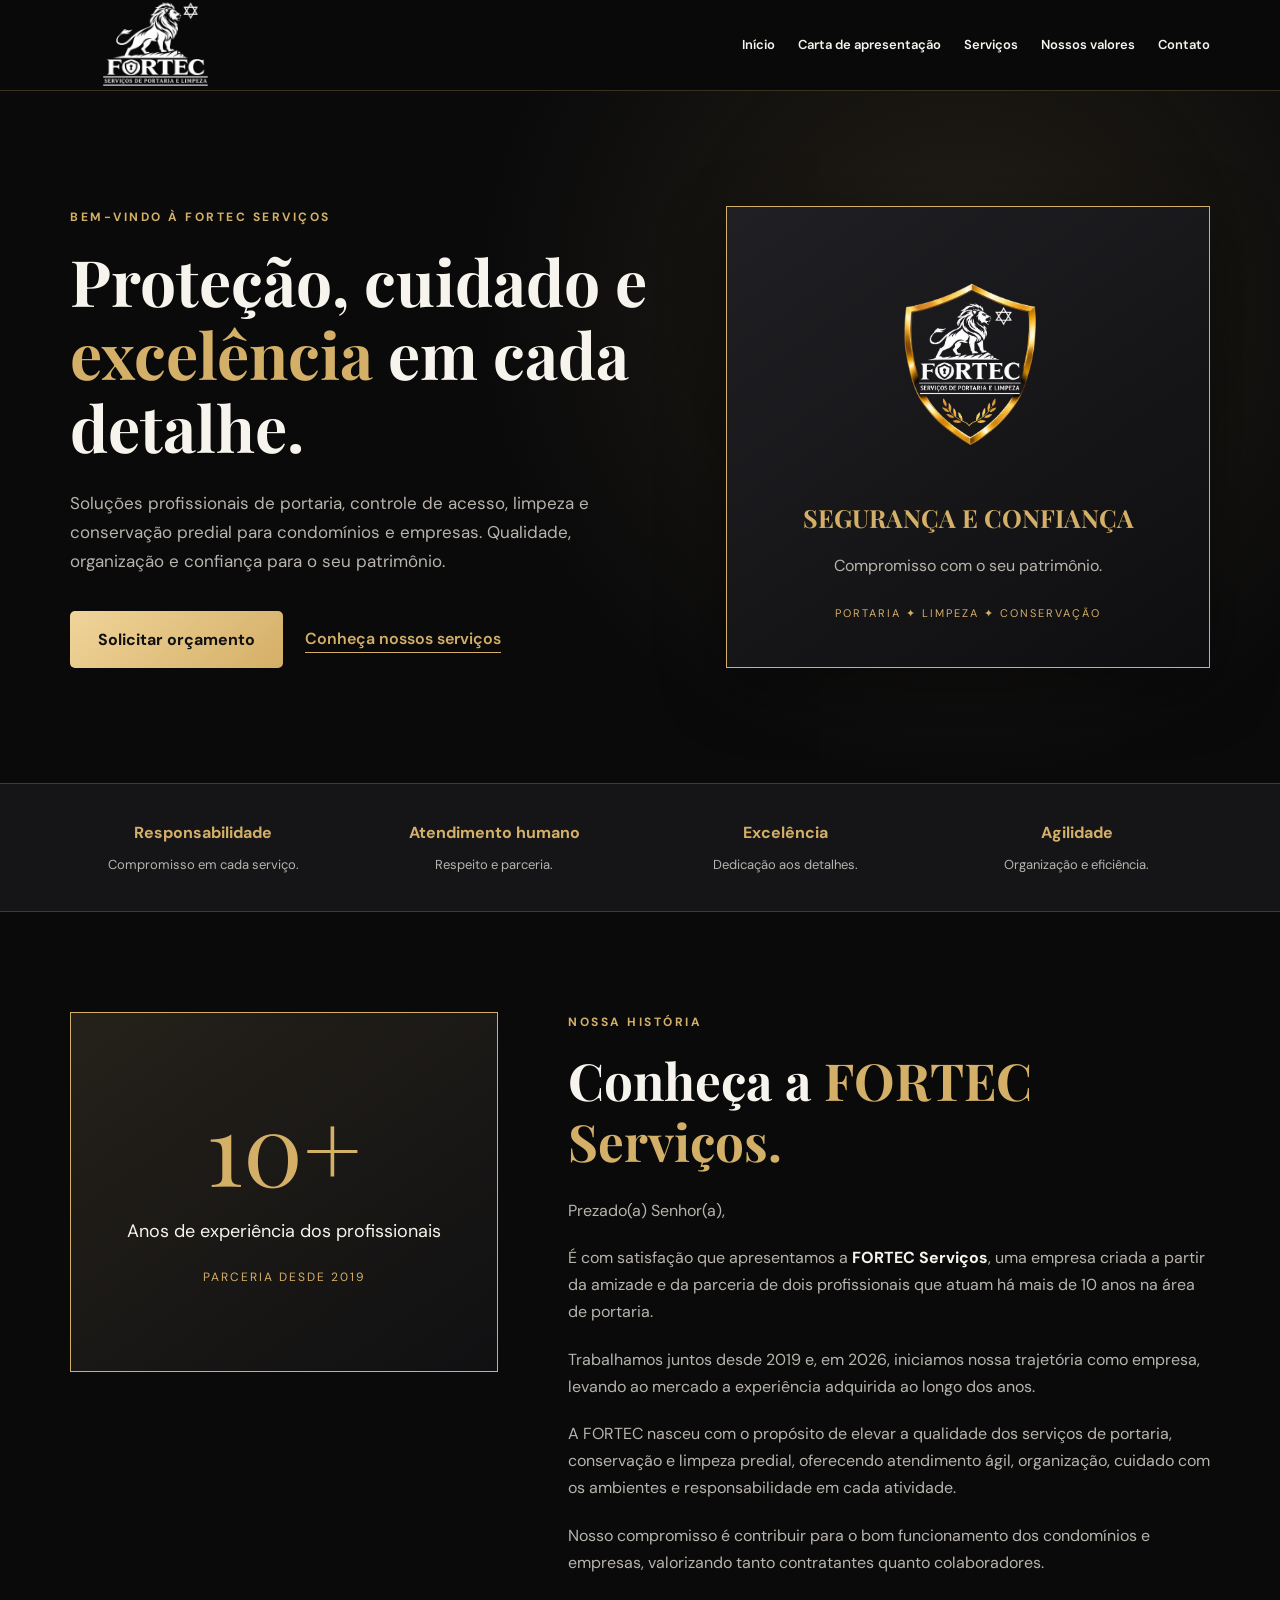
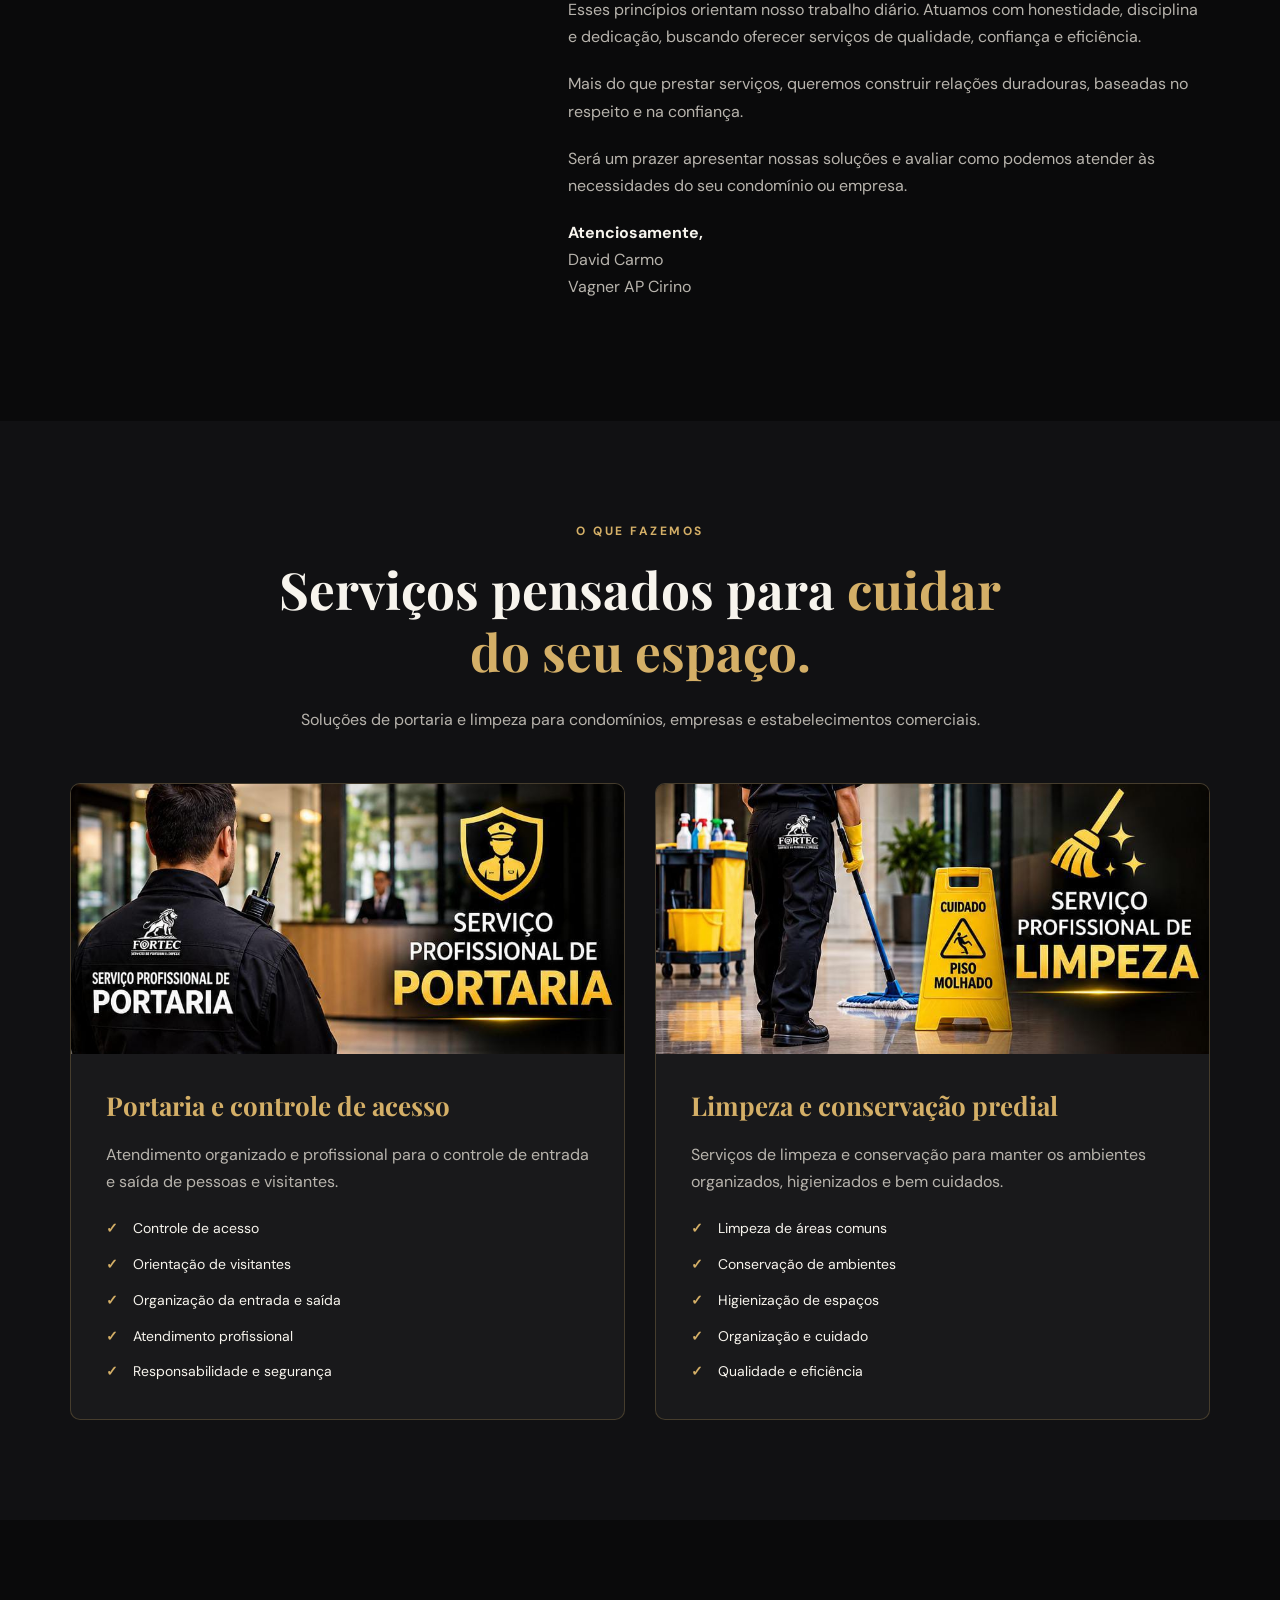
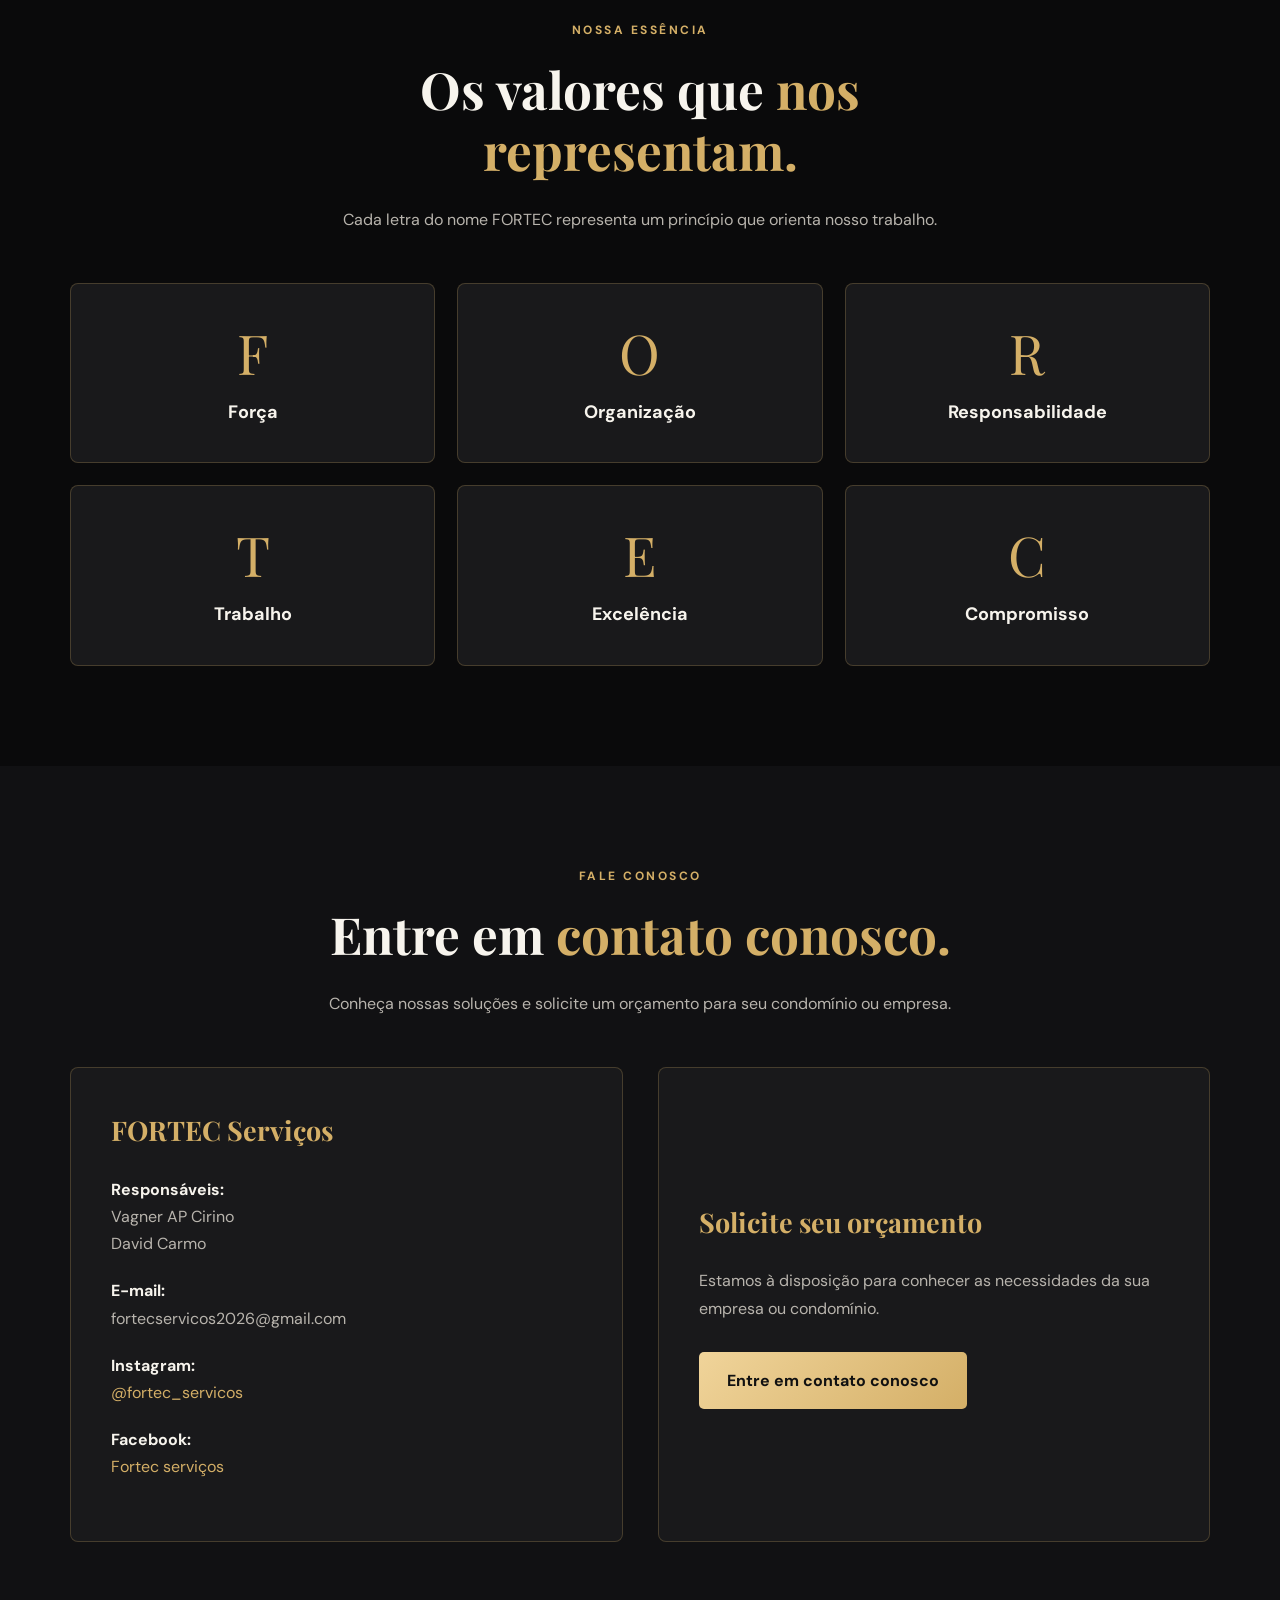
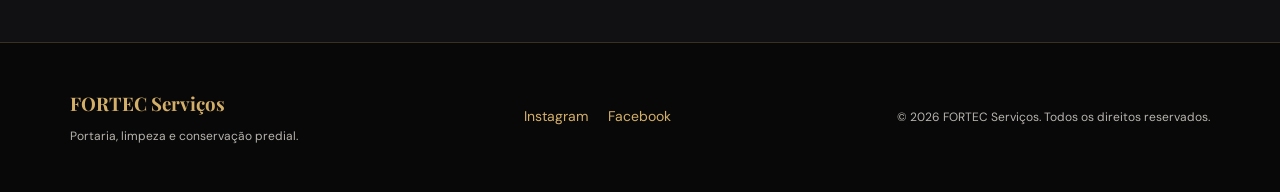
<file: index.html>
<!DOCTYPE html>
<html lang="pt-BR">
<head>
  <meta charset="UTF-8">
  <meta name="viewport" content="width=device-width, initial-scale=1.0">
  <meta name="theme-color" content="#0a0a0b">
  <meta name="description" content="FORTEC Serviços: portaria, controle de acesso, limpeza e conservação predial para condomínios e empresas.">
  <title>FORTEC Serviços | Portaria e Limpeza</title>

  <link rel="preconnect" href="https://fonts.googleapis.com">
  <link rel="preconnect" href="https://fonts.gstatic.com" crossorigin>
  <link href="https://fonts.googleapis.com/css2?family=DM+Sans:wght@400;500;600;700&family=Playfair+Display:wght@600;700&display=swap" rel="stylesheet">

  <link rel="stylesheet" href="styles.css">
  <script src="script.js" defer></script>
</head>

<body>
  <!-- TOPO -->
  <header class="site-header" id="inicio">
    <div class="container header-content">
      <a href="#inicio" class="brand" aria-label="FORTEC Serviços - Início">
        <img src="logoo.png" alt="Logo do leão da FORTEC" class="brand__image">
        
      </a>

      <button class="menu-toggle" id="menuToggle"
        type="button" aria-label="Abrir menu"
        aria-controls="navMenu" aria-expanded="false">
        ☰
      </button>

      <nav class="nav" id="navMenu" aria-label="Menu principal">
        <a href="#inicio">Início</a>
        <a href="#carta-apresentacao">Carta de apresentação</a>
        <a href="#servicos">Serviços</a>
        <a href="#valores">Nossos valores</a>
        <a href="#contato">Contato</a>
      </nav>
    </div>
  </header>

  <main id="conteudo">

    <!-- INÍCIO -->
    <section class="hero">
      <div class="container hero__grid">
        <div class="hero__text">
          <p class="eyebrow">BEM-VINDO À FORTEC SERVIÇOS</p>

          <h1>
            Proteção, cuidado e
            <em>excelência</em>
            em cada detalhe.
          </h1>

          <p class="hero__lead">
            Soluções profissionais de portaria,
            controle de acesso, limpeza e conservação
            predial para condomínios e empresas.
            Qualidade, organização e confiança
            para o seu patrimônio.
          </p>

          <div class="hero__actions">
            <a class="button button--gold"
              href="https://wa.me/5511979968007?text=Ol%C3%A1%21%20Conheci%20a%20Fortec%20pelo%20site%20e%20gostaria%20de%20solicitar%20um%20or%C3%A7amento."
              target="_blank" rel="noopener noreferrer">
              Solicitar orçamento
            </a>

            <a class="text-link" href="#servicos">
              Conheça nossos serviços
            </a>
          </div>
        </div>

        <div class="hero__visual">
          <div class="hero__frame">
            <img src="emblemma.png"
              alt="Emblema FORTEC"
              class="hero__logo">

            <h2>SEGURANÇA E CONFIANÇA</h2>
            <p>Compromisso com o seu patrimônio.</p>
            <span>PORTARIA ✦ LIMPEZA ✦ CONSERVAÇÃO</span>
          </div>
        </div>
      </div>
    </section>

    <!-- DIFERENCIAIS -->
    <section class="highlights">
      <div class="container highlights__grid">
        <div class="highlight">
          <h3>Responsabilidade</h3>
          <p>Compromisso em cada serviço.</p>
        </div>
        <div class="highlight">
          <h3>Atendimento humano</h3>
          <p>Respeito e parceria.</p>
        </div>
        <div class="highlight">
          <h3>Excelência</h3>
          <p>Dedicação aos detalhes.</p>
        </div>
        <div class="highlight">
          <h3>Agilidade</h3>
          <p>Organização e eficiência.</p>
        </div>
      </div>
    </section>

    <!-- CARTA DE APRESENTAÇÃO -->
    <section class="section about" id="carta-apresentacao">
      <div class="container about__grid">

        <div class="about__art">
          <div class="about__art-border">
            <span class="about__art-number">10+</span>
            <p>Anos de experiência dos profissionais</p>
            <span>PARCERIA DESDE 2019</span>
          </div>
        </div>

        <div class="about__content">
          <p class="eyebrow">NOSSA HISTÓRIA</p>

          <h2 class="section-title">
            Conheça a <em>FORTEC Serviços.</em>
          </h2>

          <p>Prezado(a) Senhor(a),</p>

          <p>
            É com satisfação que apresentamos a
            <strong>FORTEC Serviços</strong>, uma empresa
            criada a partir da amizade e da parceria
            de dois profissionais que atuam há mais
            de 10 anos na área de portaria.
          </p>

          <p>
            Trabalhamos juntos desde 2019 e, em 2026,
            iniciamos nossa trajetória como empresa,
            levando ao mercado a experiência adquirida
            ao longo dos anos.
          </p>

          <p>
            A FORTEC nasceu com o propósito de elevar
            a qualidade dos serviços de portaria,
            conservação e limpeza predial, oferecendo
            atendimento ágil, organização, cuidado
            com os ambientes e responsabilidade
            em cada atividade.
          </p>

          <p>
            Nosso compromisso é contribuir para o bom
            funcionamento dos condomínios e empresas,
            valorizando tanto contratantes quanto
            colaboradores.
          </p>

          <p>
            Esses princípios orientam nosso trabalho
            diário. Atuamos com honestidade, disciplina
            e dedicação, buscando oferecer serviços
            de qualidade, confiança e eficiência.
          </p>

          <p>
            Mais do que prestar serviços, queremos
            construir relações duradouras, baseadas
            no respeito e na confiança.
          </p>

          <p>
            Será um prazer apresentar nossas soluções
            e avaliar como podemos atender às
            necessidades do seu condomínio ou empresa.
          </p>

          <p>
            <strong>Atenciosamente,</strong><br>
            David Carmo<br>
            Vagner AP Cirino
          </p>
        </div>
      </div>
    </section>

    <!-- SERVIÇOS -->
    <section class="section services" id="servicos">
      <div class="container">

        <div class="section-heading">
          <p class="eyebrow">O QUE FAZEMOS</p>
          <h2 class="section-title">
            Serviços pensados para
            <em>cuidar do seu espaço.</em>
          </h2>
          <p>
            Soluções de portaria e limpeza para
            condomínios, empresas e estabelecimentos
            comerciais.
          </p>
        </div>

        <div class="services__grid">

          <!-- PORTARIA -->
          <article class="service-card">
            <div class="service-card__visual">
              <img src="portaria.png.jpeg"
                alt="Serviço profissional de portaria"
                class="service-card__image">
            </div>

            <div class="service-card__body">
              <h3>Portaria e controle de acesso</h3>

              <p>
                Atendimento organizado e profissional
                para o controle de entrada e saída
                de pessoas e visitantes.
              </p>

              <ul class="check-list">
                <li>Controle de acesso</li>
                <li>Orientação de visitantes</li>
                <li>Organização da entrada e saída</li>
                <li>Atendimento profissional</li>
                <li>Responsabilidade e segurança</li>
              </ul>
            </div>
          </article>

          <!-- LIMPEZA -->
          <article class="service-card">
            <div class="service-card__visual">
              <img src="limpeza.png.jpeg"
                alt="Serviço profissional de limpeza"
                class="service-card__image">
            </div>

            <div class="service-card__body">
              <h3>Limpeza e conservação predial</h3>

              <p>
                Serviços de limpeza e conservação
                para manter os ambientes organizados,
                higienizados e bem cuidados.
              </p>

              <ul class="check-list">
                <li>Limpeza de áreas comuns</li>
                <li>Conservação de ambientes</li>
                <li>Higienização de espaços</li>
                <li>Organização e cuidado</li>
                <li>Qualidade e eficiência</li>
              </ul>
            </div>
          </article>

        </div>
      </div>
    </section>

    <!-- NOSSOS VALORES -->
    <section class="section values" id="valores">
      <div class="container">

        <div class="section-heading">
          <p class="eyebrow">NOSSA ESSÊNCIA</p>
          <h2 class="section-title">
            Os valores que
            <em>nos representam.</em>
          </h2>
          <p>
            Cada letra do nome FORTEC representa
            um princípio que orienta nosso trabalho.
          </p>
        </div>

        <div class="values__grid">
          <div class="value-card">
            <span>F</span>
            <h3>Força</h3>
          </div>

          <div class="value-card">
            <span>O</span>
            <h3>Organização</h3>
          </div>

          <div class="value-card">
            <span>R</span>
            <h3>Responsabilidade</h3>
          </div>

          <div class="value-card">
            <span>T</span>
            <h3>Trabalho</h3>
          </div>

          <div class="value-card">
            <span>E</span>
            <h3>Excelência</h3>
          </div>

          <div class="value-card">
            <span>C</span>
            <h3>Compromisso</h3>
          </div>
        </div>

      </div>
    </section>

    <!-- CONTATO -->
    <section class="section contact" id="contato">
      <div class="container">

        <div class="section-heading">
          <p class="eyebrow">FALE CONOSCO</p>
          <h2 class="section-title">
            Entre em <em>contato conosco.</em>
          </h2>
          <p>
            Conheça nossas soluções e solicite
            um orçamento para seu condomínio
            ou empresa.
          </p>
        </div>

        <div class="contact__grid">
          <div class="contact__info">
            <h3>FORTEC Serviços</h3>

            <p>
              <strong>Responsáveis:</strong><br>
              Vagner AP Cirino<br>
              David Carmo
            </p>

            <p>
              <strong>E-mail:</strong><br>
              fortecservicos2026@gmail.com
            </p>

            <p>
              <strong>Instagram:</strong><br>
              <a href="https://www.instagram.com/fortec_servicos/"
                target="_blank" rel="noopener noreferrer">
                @fortec_servicos
              </a>
            </p>

            <p>
              <strong>Facebook:</strong><br>
              <a href="https://www.facebook.com/share/1A962rDEEi/"
                target="_blank" rel="noopener noreferrer">
                Fortec serviços
              </a>
            </p>
          </div>

          <div class="contact__cta">
            <h3>Solicite seu orçamento</h3>
            <p>
              Estamos à disposição para conhecer
              as necessidades da sua empresa
              ou condomínio.
            </p>

            <a class="button button--gold"
              href="https://wa.me/5511979968007?text=Ol%C3%A1%21%20Gostaria%20de%20solicitar%20um%20or%C3%A7amento%20da%20FORTEC."
              target="_blank" rel="noopener noreferrer">
              Entre em contato conosco
            </a>
          </div>
        </div>

      </div>
    </section>

  </main>

  <!-- RODAPÉ -->
  <footer class="site-footer">
    <div class="container footer-content">
      <div>
        <h3>FORTEC Serviços</h3>
        <p>Portaria, limpeza e conservação predial.</p>
      </div>

      <div class="footer-social">
        <a href="https://www.instagram.com/fortec_servicos/"
          target="_blank" rel="noopener noreferrer">
          Instagram
        </a>

        <a href="https://www.facebook.com/share/1A962rDEEi/"
          target="_blank" rel="noopener noreferrer">
          Facebook
        </a>
      </div>

      <p>© 2026 FORTEC Serviços. Todos os direitos reservados.</p>
    </div>
  </footer>

</body>
</html>
</file>
<file: styles.css>
/* FORTEC SERVIÇOS — ESTILO COMPLETO */

:root {
  --bg: #0a0a0b;
  --bg-soft: #111113;
  --card: #19191b;
  --gold: #d4af67;
  --gold-light: #f0d49a;
  --text: #f7f4ed;
  --muted: #b8b4ad;
  --border: rgba(212, 175, 103, 0.24);
  --font: "DM Sans", sans-serif;
  --font-title: "Playfair Display", serif;
}

* {
  margin: 0;
  padding: 0;
  box-sizing: border-box;
}

html {
  scroll-behavior: smooth;
  scroll-padding-top: 95px;
}

body {
  font-family: var(--font);
  background: var(--bg);
  color: var(--text);
  line-height: 1.7;
  overflow-x: hidden;
}

img {
  max-width: 100%;
  display: block;
}

a {
  color: inherit;
  text-decoration: none;
}

button {
  font: inherit;
  cursor: pointer;
}

.container {
  width: min(1140px, 92%);
  margin: 0 auto;
}

.section {
  padding: 100px 0;
}

.eyebrow {
  color: var(--gold);
  font-size: 12px;
  font-weight: 700;
  letter-spacing: 2.5px;
  text-transform: uppercase;
  margin-bottom: 18px;
}

.section-title {
  font-family: var(--font-title);
  font-size: clamp(32px, 4vw, 52px);
  line-height: 1.2;
  margin-bottom: 24px;
}

.section-title em,
.hero h1 em {
  color: var(--gold);
  font-style: normal;
}

.section-heading {
  max-width: 750px;
  margin: 0 auto 50px;
  text-align: center;
}

.section-heading > p:last-child {
  color: var(--muted);
}

/* CABEÇALHO */

.site-header {
  position: sticky;
  top: 0;
  z-index: 1000;
  background: rgba(10, 10, 11, 0.97);
  border-bottom: 1px solid var(--border);
  backdrop-filter: blur(14px);
}

.header-content {
  min-height: 90px;
  display: flex;
  align-items: center;
  justify-content: space-between;
  gap: 25px;
}

.brand {
  display: flex;
  align-items: center;
  gap: 12px;
  flex-shrink: 0;
}

.brand__image {
  width: 170px;
  height: 90px;
  object-fit: contain;
}

.brand__name {
  color: var(--gold);
  font-family: var(--font-title);
  font-size: 27px;
  font-weight: 700;
  letter-spacing: 2px;
}

.nav {
  display: flex;
  align-items: center;
  gap: 23px;
}

.nav a {
  font-size: 13px;
  font-weight: 600;
  transition: color 0.3s;
}

.nav a:hover,
.nav a:focus-visible {
  color: var(--gold);
}

.menu-toggle {
  display: none;
  background: transparent;
  color: var(--gold);
  border: 1px solid var(--border);
  border-radius: 8px;
  padding: 6px 13px;
  font-size: 25px;
}

/* INÍCIO */

.hero {
  position: relative;
  padding: 115px 0;
  background:
    radial-gradient(
      circle at 75% 30%,
      rgba(212,175,103,0.12),
      transparent 45%
    ),
    var(--bg);
}

.hero__grid {
  display: grid;
  grid-template-columns: 1.1fr 0.9fr;
  align-items: center;
  gap: 65px;
}

.hero h1 {
  font-family: var(--font-title);
  font-size: clamp(42px, 5vw, 68px);
  line-height: 1.14;
  margin-bottom: 25px;
}

.hero__lead {
  color: var(--muted);
  font-size: 17px;
  max-width: 550px;
  margin-bottom: 35px;
}

.hero__actions {
  display: flex;
  align-items: center;
  flex-wrap: wrap;
  gap: 22px;
}

.button {
  display: inline-flex;
  align-items: center;
  justify-content: center;
  padding: 15px 28px;
  border-radius: 5px;
  font-weight: 700;
  text-align: center;
  transition: transform 0.3s, background 0.3s;
}

.button:hover {
  transform: translateY(-3px);
}

.button--gold {
  color: #111;
  background: linear-gradient(
    135deg,
    var(--gold-light),
    var(--gold)
  );
}

.button--gold:hover {
  background: var(--gold-light);
}

.text-link {
  color: var(--gold);
  font-weight: 600;
  border-bottom: 1px solid var(--gold);
}

.hero__frame {
  min-height: 430px;
  border: 1px solid var(--gold);
  background: linear-gradient(
    145deg,
    #202024,
    #0e0e10
  );
  padding: 45px 30px;
  display: flex;
  flex-direction: column;
  align-items: center;
  justify-content: center;
  text-align: center;
  box-shadow: 0 20px 60px rgba(0,0,0,0.4);
}

.hero__logo {
  width: 220px;
  height: 220px;
  object-fit: contain;
  margin-bottom: 25px;
}

.hero__frame h2 {
  color: var(--gold);
  font-family: var(--font-title);
  font-size: 25px;
  margin-bottom: 12px;
}

.hero__frame p {
  color: var(--muted);
  margin-bottom: 25px;
}

.hero__frame span {
  color: var(--gold);
  font-size: 11px;
  letter-spacing: 2px;
}

/* DIFERENCIAIS */

.highlights {
  background: #151517;
  border-top: 1px solid var(--border);
  border-bottom: 1px solid var(--border);
  padding: 35px 0;
}

.highlights__grid {
  display: grid;
  grid-template-columns: repeat(4, 1fr);
  gap: 25px;
}

.highlight {
  text-align: center;
}

.highlight h3 {
  color: var(--gold);
  font-size: 16px;
  margin-bottom: 7px;
}

.highlight p {
  color: var(--muted);
  font-size: 13px;
}

/* CARTA DE APRESENTAÇÃO */

.about {
  background: var(--bg);
}

.about__grid {
  display: grid;
  grid-template-columns: 0.8fr 1.2fr;
  align-items: start;
  gap: 70px;
}

.about__art {
  position: sticky;
  top: 120px;
}

.about__art-border {
  min-height: 360px;
  border: 1px solid var(--gold);
  background: linear-gradient(
    145deg,
    #25211a,
    #101012
  );
  padding: 45px 30px;
  display: flex;
  flex-direction: column;
  justify-content: center;
  align-items: center;
  text-align: center;
}

.about__art-number {
  font-family: var(--font-title);
  font-size: 100px;
  line-height: 1;
  color: var(--gold);
}

.about__art-border p {
  font-size: 18px;
  margin: 20px 0;
}

.about__art-border > span:last-child {
  color: var(--gold);
  font-size: 12px;
  letter-spacing: 2px;
}

.about__content p:not(.eyebrow) {
  color: var(--muted);
  margin-bottom: 20px;
}

.about__content strong {
  color: var(--text);
}

/* SERVIÇOS */

.services {
  background: var(--bg-soft);
}

.services__grid {
  display: grid;
  grid-template-columns: repeat(2, minmax(0, 1fr));
  gap: 30px;
}

.service-card {
  overflow: hidden;
  border: 1px solid var(--border);
  border-radius: 10px;
  background: var(--card);
  transition: transform 0.3s, border-color 0.3s;
}

.service-card:hover {
  transform: translateY(-7px);
  border-color: var(--gold);
}

.service-card__visual {
  height: 270px;
  overflow: hidden;
  background: #29251e;
}

.service-card__image {
  width: 100%;
  height: 100%;
  object-fit: cover;
  transition: transform 0.5s;
}

.service-card:hover .service-card__image {
  transform: scale(1.05);
}

.service-card__body {
  padding: 35px;
}

.service-card__body h3 {
  color: var(--gold);
  font-family: var(--font-title);
  font-size: 26px;
  line-height: 1.3;
  margin-bottom: 18px;
}

.service-card__body > p {
  color: var(--muted);
  margin-bottom: 22px;
}

.check-list {
  list-style: none;
  display: grid;
  gap: 12px;
}

.check-list li {
  position: relative;
  padding-left: 27px;
  color: var(--text);
  font-size: 14px;
}

.check-list li::before {
  content: "✓";
  position: absolute;
  left: 0;
  color: var(--gold);
  font-weight: 700;
}

/* NOSSOS VALORES */

.values {
  background: var(--bg);
}

.values__grid {
  display: grid;
  grid-template-columns: repeat(3, minmax(0, 1fr));
  gap: 22px;
}

.value-card {
  padding: 35px 25px;
  border: 1px solid var(--border);
  border-radius: 8px;
  background: var(--card);
  text-align: center;
  transition: transform 0.3s, border-color 0.3s;
}

.value-card:hover {
  transform: translateY(-5px);
  border-color: var(--gold);
}

.value-card span {
  display: block;
  color: var(--gold);
  font-family: var(--font-title);
  font-size: 55px;
  line-height: 1.2;
  margin-bottom: 12px;
}

.value-card h3 {
  font-size: 18px;
}

/* CONTATO */

.contact {
  background: var(--bg-soft);
}

.contact__grid {
  display: grid;
  grid-template-columns: 1fr 1fr;
  gap: 35px;
}

.contact__info,
.contact__cta {
  padding: 40px;
  background: var(--card);
  border: 1px solid var(--border);
  border-radius: 8px;
}

.contact__info h3,
.contact__cta h3 {
  color: var(--gold);
  font-family: var(--font-title);
  font-size: 27px;
  margin-bottom: 22px;
}

.contact__info p {
  color: var(--muted);
  margin-bottom: 20px;
}

.contact__info strong {
  color: var(--text);
}

.contact__info a {
  color: var(--gold);
  overflow-wrap: anywhere;
}

.contact__info a:hover {
  text-decoration: underline;
}

.contact__cta {
  display: flex;
  flex-direction: column;
  align-items: flex-start;
  justify-content: center;
}

.contact__cta p {
  color: var(--muted);
  margin-bottom: 30px;
}

/* RODAPÉ */

.site-footer {
  padding: 45px 0;
  border-top: 1px solid var(--border);
  background: #080809;
}

.footer-content {
  display: flex;
  align-items: center;
  justify-content: space-between;
  flex-wrap: wrap;
  gap: 25px;
}

.footer-content h3 {
  color: var(--gold);
  font-family: var(--font-title);
  margin-bottom: 7px;
}

.footer-content p {
  color: var(--muted);
  font-size: 12px;
}

.footer-social {
  display: flex;
  gap: 20px;
}

.footer-social a {
  color: var(--gold);
  font-size: 14px;
}

.footer-social a:hover {
  text-decoration: underline;
}

/* TABLETS */

@media (max-width: 950px) {
  .header-content {
    min-height: 78px;
  }

  .brand__image {
    width: 55px;
    height: 55px;
  }

  .menu-toggle {
    display: block;
  }

  .nav {
    display: none;
    position: absolute;
    top: 100%;
    left: 0;
    right: 0;
    padding: 22px 5%;
    background: #111113;
    border-bottom: 1px solid var(--border);
    flex-direction: column;
    align-items: stretch;
    gap: 18px;
  }

  .nav.is-open {
    display: flex;
  }

  .nav a {
    padding: 7px 0;
  }

  .hero__grid {
    grid-template-columns: 1fr;
    gap: 45px;
  }

  .hero {
    padding: 75px 0;
  }

  .highlights__grid {
    grid-template-columns: repeat(2, 1fr);
  }

  .about__grid {
    grid-template-columns: 1fr;
    gap: 40px;
  }

  .about__art {
    position: static;
  }

  .about__art-border {
    min-height: 260px;
  }

  .about__art-number {
    font-size: 75px;
  }

  .values__grid {
    grid-template-columns: repeat(2, 1fr);
  }
}

/* CELULARES */

@media (max-width: 650px) {
  .section {
    padding: 65px 0;
  }

  .brand__name {
    font-size: 21px;
  }

  .hero h1 {
    font-size: 40px;
  }

  .hero__lead {
    font-size: 15px;
  }

  .hero__actions {
    flex-direction: column;
    align-items: stretch;
  }

  .hero__actions .button {
    width: 100%;
  }

  .hero__frame {
    min-height: 320px;
    padding: 30px 18px;
  }

  .hero__logo {
    width: 125px;
    height: 125px;
  }

  .hero__frame h2 {
    font-size: 21px;
  }

  .highlights__grid {
    gap: 25px 15px;
  }

  .highlight h3 {
    font-size: 14px;
  }

  .services__grid,
  .values__grid,
  .contact__grid {
    grid-template-columns: 1fr;
  }

  .service-card__visual {
    height: 220px;
  }

  .service-card__body,
  .contact__info,
  .contact__cta {
    padding: 25px;
  }

  .service-card__body h3 {
    font-size: 23px;
  }

  .footer-content {
    flex-direction: column;
    align-items: flex-start;
  }
}

/* ACESSIBILIDADE */

:focus-visible {
  outline: 2px solid var(--gold-light);
  outline-offset: 4px;
}

@media (prefers-reduced-motion: reduce) {
  html {
    scroll-behavior: auto;
  }

  *,
  *::before,
  *::after {
    transition-duration: 0.01ms !important;
    animation-duration: 0.01ms !important;
  }
}
</file>
